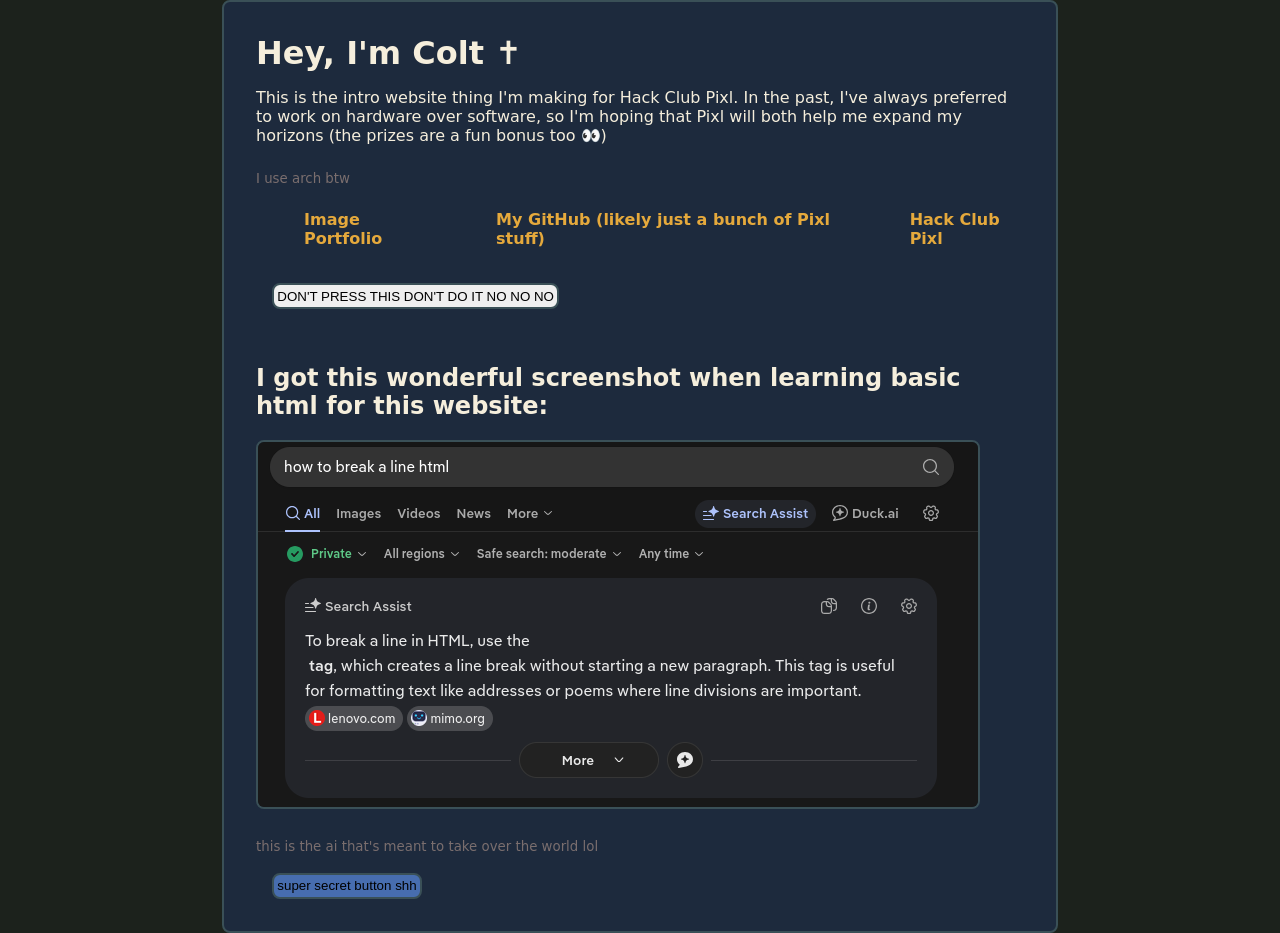
<file: index.html>
<!DOCTYPE html>
<html lang="en">
<head>
  <meta charset="utf-8">
  <meta name="viewport" content="width=device-width, initial-scale=1">
  <title>BOO!</title>
  <link id="theme" rel="stylesheet" href="homepage.css">
</head>
<body>
  <main>
    <h1>Hey, I'm Colt ✝️</h1>
    <p>This is the intro website thing I'm making for Hack Club Pixl. In the past, I've always preferred to work on hardware over software, so I'm hoping that Pixl will both help me expand my horizons (the prizes are a fun bonus too 👀) <br> <br> <sub> I use arch btw</sub></p>
    <ul>
      <li><a href="portfolio.html">Image Portfolio</a></li>
      <li><a href="https://github.com/daliage" target="_blank">My GitHub (likely just a bunch of Pixl stuff)</a></li>
      <li><a href="https://pixl.hackclub.com" target="_blank">Hack Club Pixl</a></li>
    </ul>
    <br>
    <button onclick="maketextappear()"> DON'T PRESS THIS DON'T  DO IT NO NO NO</button>
    <p id="button"></p>
    <script>
      function maketextappear() {
        if (document.getElementById("button").innerHTML == "") {
          document.getElementById("button").innerHTML = "Great, now I have to learn Javascript. Look what you've done!"
        } else if (document.getElementById("button").innerHTML == "Great, now I have to learn Javascript. Look what you've done!") {
          document.getElementById("button").innerHTML = "STOP HITTING THIS!!!"
        } else if (document.getElementById("button").innerHTML == "STOP HITTING THIS!!!") {
          document.getElementById("button").innerHTML = "Some people just want to watch the world burn :("
        } else {
          document.getElementById("button").innerHTML = ""
        }
      }
    </script>
    <br>
    <h2>I got this wonderful screenshot when learning basic html for this website:<br></h2>
    <img src="images/ohhhhh.png" alt="funny image of learning the line break tool">
    <br><br>
    <sub>this is the ai that's meant to take over the world lol</sub>
    <br><br><button id="hi" onclick="changestyle()">super secret button shh</button><br>
    <script>
        let mainstyle = true;
      function changestyle() {
        mainstyle = !mainstyle;
        document.getElementById("theme").href = mainstyle ? "homepage.css" : "homepage_alt.css";
      }
    </script>
    
</main>
</body>
</html>
</file>
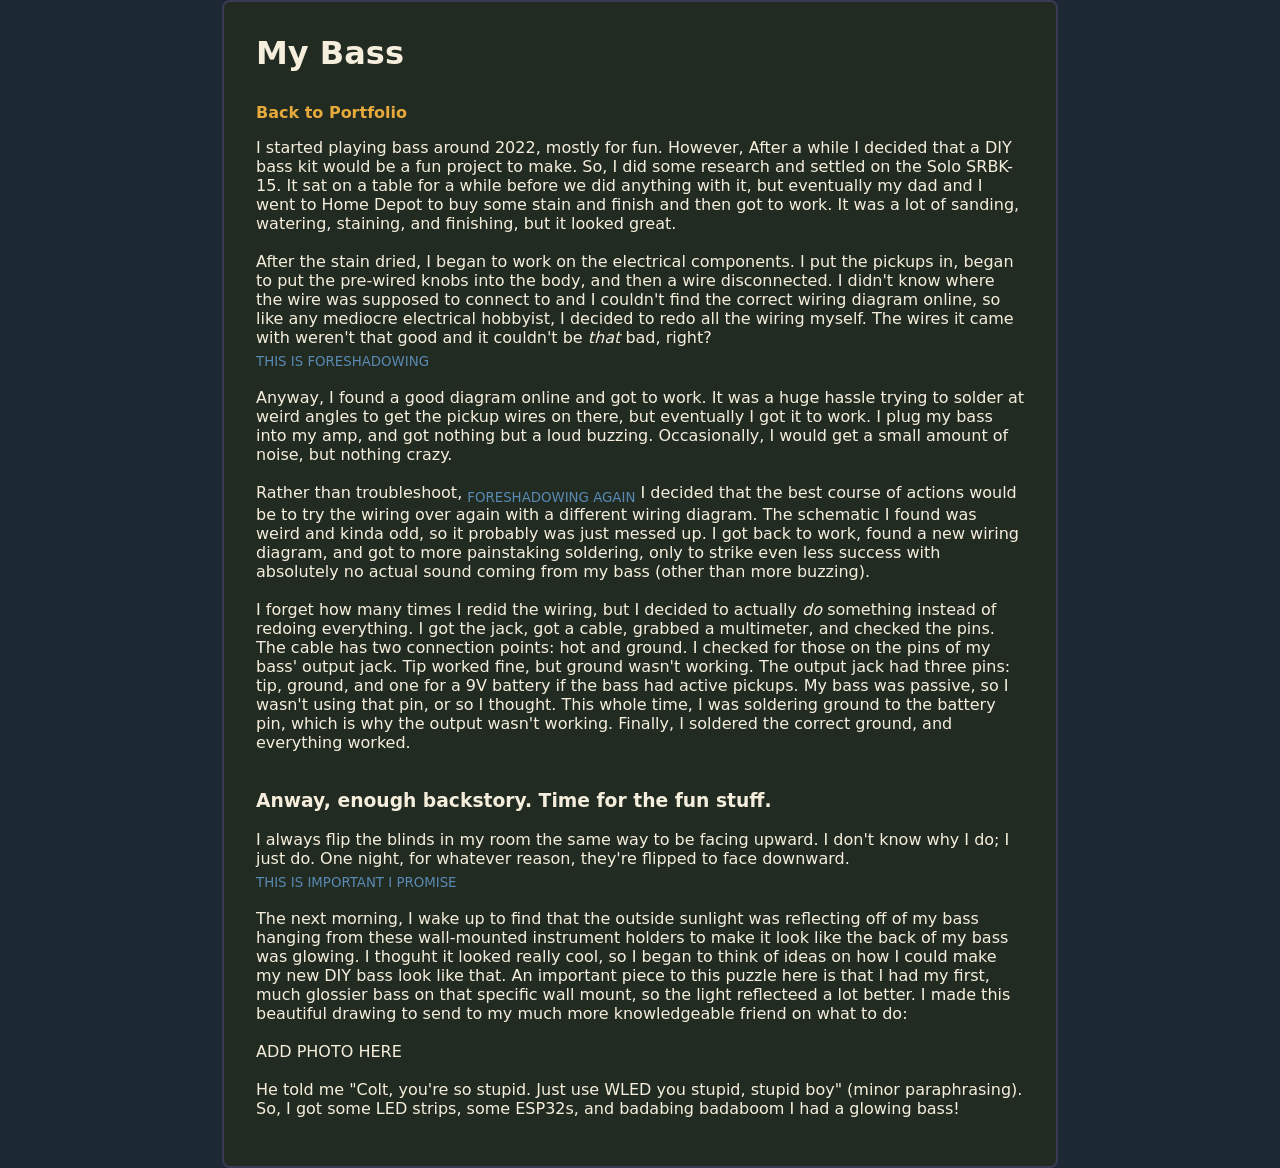
<file: bass.html>
<!DOCTYPE html>
<html lang="en">
    <head>
        <title>Bass</title>
        <link rel="stylesheet" href="portfolio.css">
    </head>
    <body>
        <main>
            <h1>My Bass</h1><br>
            <a href="portfolio.html">Back to Portfolio</a>
            <p>I started playing bass around 2022, mostly for fun. However, After a while I decided that a DIY bass kit would be a fun project to make. So, I did some research and settled on the Solo SRBK-15. It sat on a table for a while before we did anything with it, but eventually my dad and I went to Home Depot to buy some stain and finish and then got to work. It was a lot of sanding, watering, staining, and finishing, but it looked great.<br>
                <br>After the stain dried, I began to work on the electrical components. I put the pickups in, began to put the pre-wired knobs into the body, and then a wire disconnected. I didn't know where the wire was supposed to connect to and I couldn't find the correct wiring diagram online, so like any mediocre electrical hobbyist, I decided to redo all the wiring myself. The wires it came with weren't that good and it couldn't be <i>that</i> bad, right?<br>
                <sub>THIS IS FORESHADOWING</sub><br>
                <br>Anyway, I found a good diagram online and got to work. It was a huge hassle trying to solder at weird angles to get the pickup wires on there, but eventually I got it to work. I plug my bass into my amp, and got nothing but a loud buzzing. Occasionally, I would get a small amount of noise, but nothing crazy.<br>
                <br>Rather than troubleshoot, <sub>FORESHADOWING AGAIN</sub> I decided that the best course of actions would be to try the wiring over again with a different wiring diagram. The schematic I found was weird and kinda odd, so it probably was just messed up. I got back to work, found a new wiring diagram, and got to more painstaking soldering, only to strike even less success with absolutely no actual sound coming from my bass (other than more buzzing).<br>
                <br>I forget how many times I redid the wiring, but I decided to actually <i>do</i> something instead of redoing everything. I got the jack, got a cable, grabbed a multimeter, and checked the pins. The cable has two connection points: hot and ground. I checked for those on the pins of my bass' output jack. Tip worked fine, but ground wasn't working. The output jack had three pins: tip, ground, and one for a 9V battery if the bass had active pickups. My bass was passive, so I wasn't using that pin, or so I thought. This whole time, I was soldering ground to the battery pin, which is why the output wasn't working. Finally, I soldered the correct ground, and everything worked.<br>
                <br></p>
                <h3>Anway, enough backstory. Time for the fun stuff.</h3>
                <p>I always flip the blinds in my room the same way to be facing upward. I don't know why I do; I just do. One night, for whatever reason, they're flipped to face downward.
                    <br><sub>THIS IS IMPORTANT I PROMISE</sub><br>
                    <br>The next morning, I wake up to find that the outside sunlight was reflecting off of my bass hanging from these wall-mounted instrument holders to make it look like the back of my bass was glowing. I thoguht it looked really cool, so I began to think of ideas on how I could make my new DIY bass look like that. An important piece to this puzzle here is that I had my first, much glossier bass on that specific wall mount, so the light reflecteed a lot better. I made this beautiful drawing to send to my much more knowledgeable friend on what to do:<br>
                    <br>ADD PHOTO HERE<br>
                    <br>He told me "Colt, you're so stupid. Just use WLED you stupid, stupid boy" (minor paraphrasing). So, I got some LED strips, some ESP32s, and badabing badaboom I had a glowing bass!</p>
        </main>
    </body>
</html>
</file>
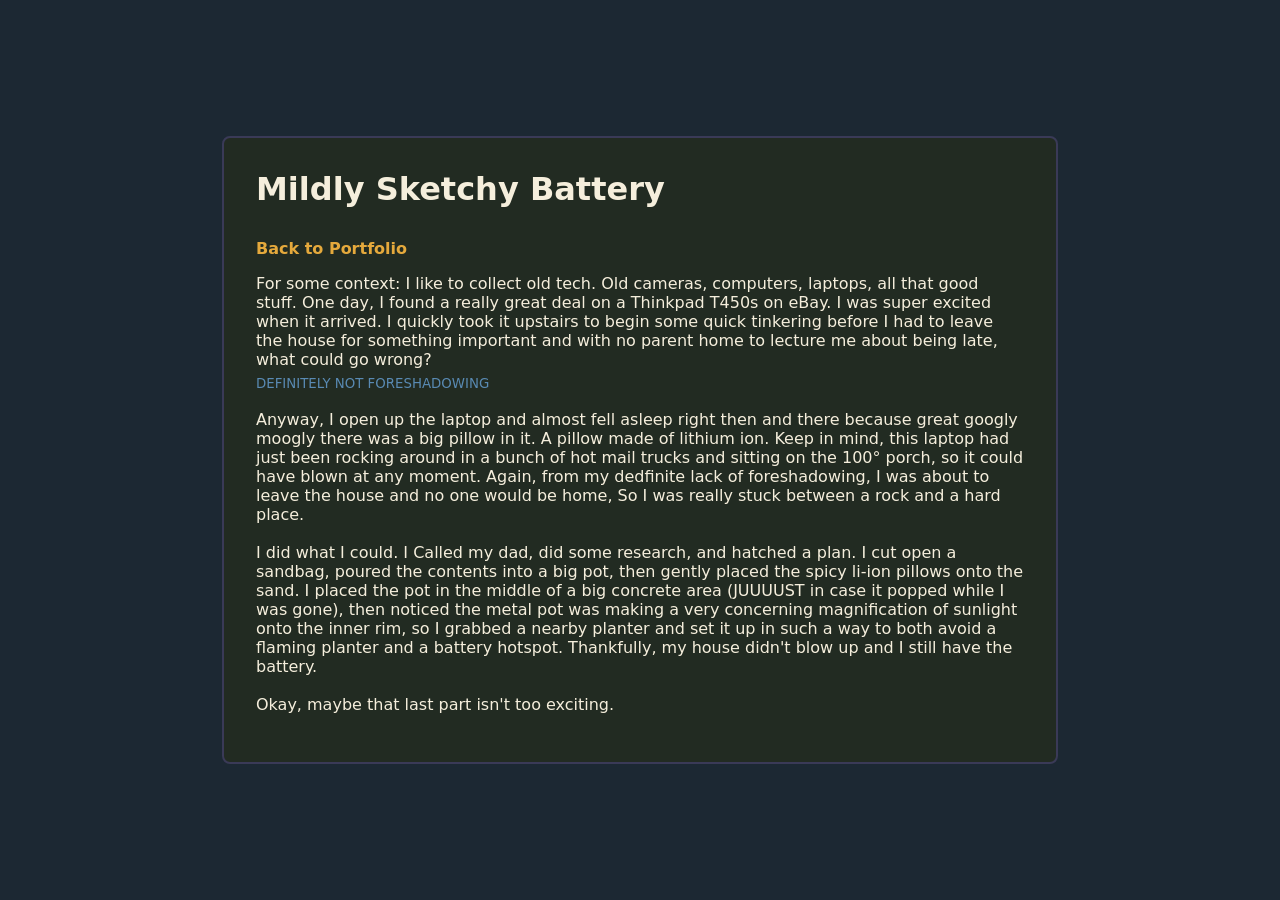
<file: battery.html>
<!DOCTYPE html>
<html lang="en">
    <head>
        <title>Weird Battery</title>
        <link rel="stylesheet" href="portfolio.css">
    </head>
    <body>
        <main>
            <h1>Mildly Sketchy Battery</h1><br>
            <a href="portfolio.html">Back to Portfolio</a>
            <p>For some context: I like to collect old tech. Old cameras, computers, laptops, all that good stuff. One day, I found a really great deal on a Thinkpad T450s on eBay. I was super excited when it arrived. I quickly took it upstairs to begin some quick tinkering before I had to leave the house for something important and with no parent home to lecture me about being late, what could go wrong?<br>
                <sub>DEFINITELY NOT FORESHADOWING</sub><br>
                <br>Anyway, I open up the laptop and almost fell asleep right then and there because great googly moogly there was a big pillow in it. A pillow made of lithium ion. Keep in mind, this laptop had just been rocking around in a bunch of hot mail trucks and sitting on the 100° porch, so it could have blown at any moment. Again, from my dedfinite lack of foreshadowing, I was about to leave the house and no one would be home, So I was really stuck between a rock and a hard place.<br>
                <br>I did what I could. I Called my dad, did some research, and hatched a plan. I cut open a sandbag, poured the contents into a big pot, then gently placed the spicy li-ion pillows onto the sand. I placed the pot in the middle of a big concrete area (JUUUUST in case it popped while I was gone), then noticed the metal pot was making a very concerning magnification of sunlight onto the inner rim, so I grabbed a nearby planter and set it up in such a way to both avoid a flaming planter and a battery hotspot. Thankfully, my house didn't blow up and I still have the battery.<br>
                <br>Okay, maybe that last part isn't too exciting.
            </p>
        </main>
    </body>
</html>
</file>
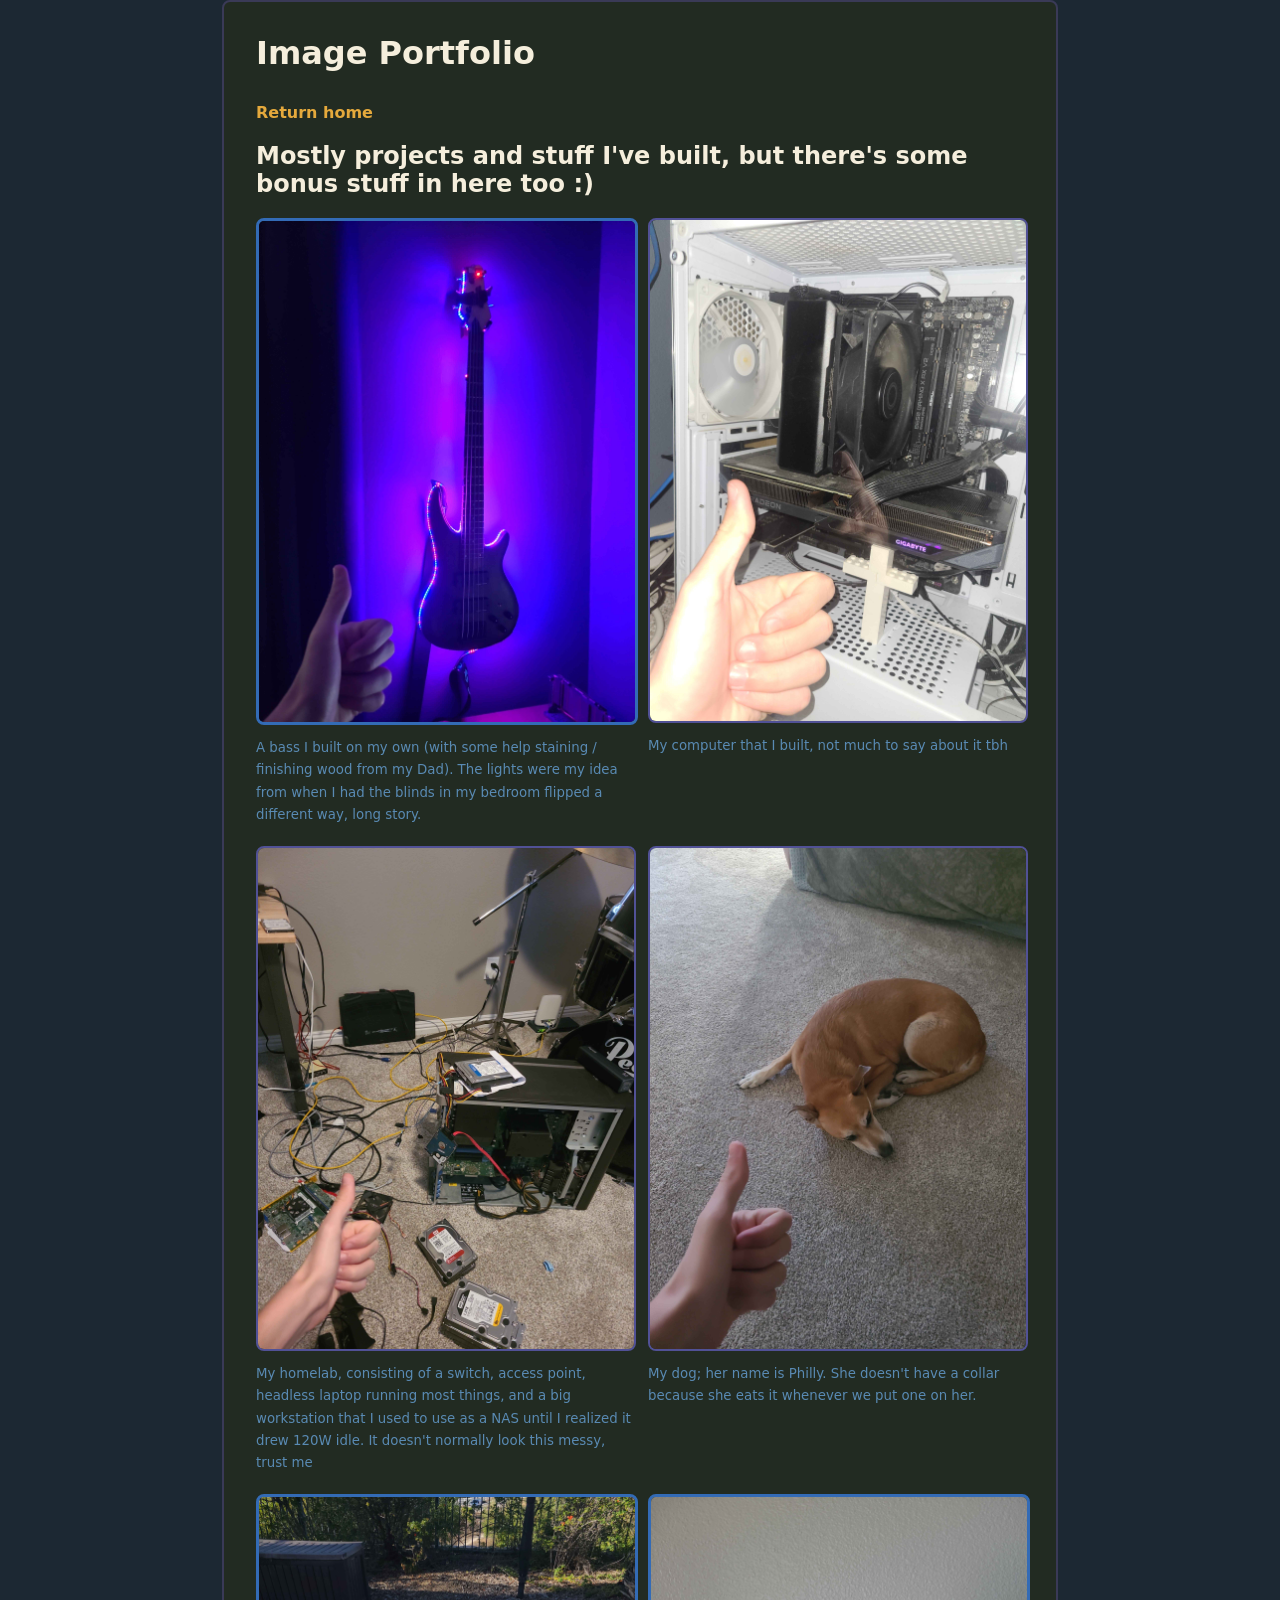
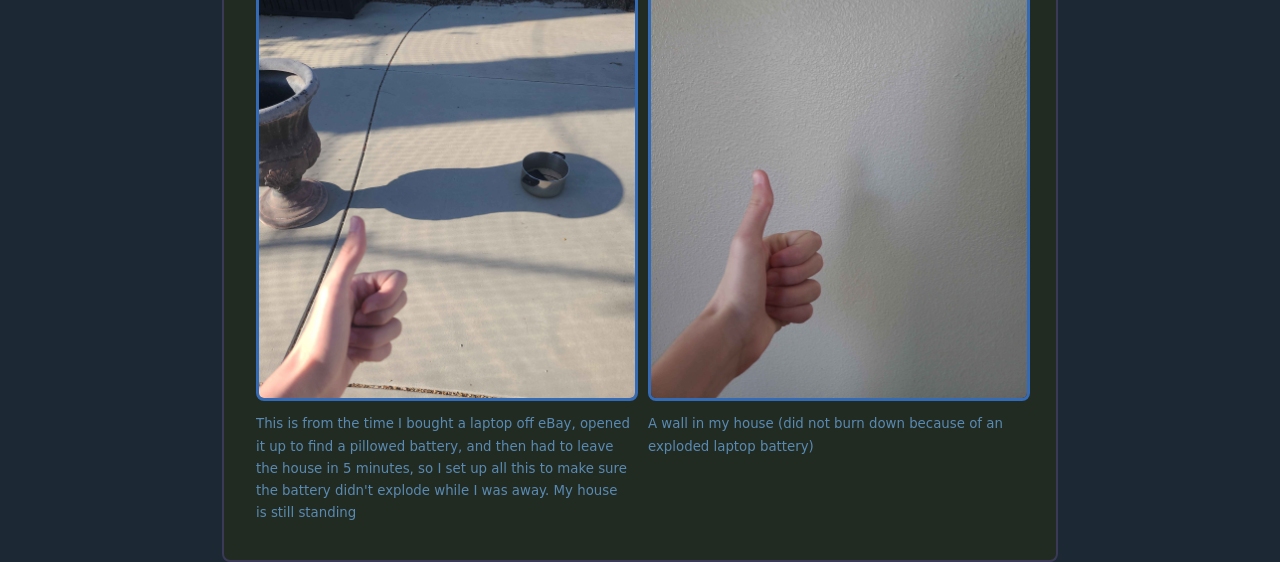
<file: portfolio.html>
<!DOCTYPE html>
<html lang="en">
    <head>
  <meta charset="utf-8">
  <meta name="viewport" content="width=device-width, initial-scale=1">
  <title>Image Portfolio</title>
  <link rel="stylesheet" href="portfolio.css">
    </head>
    <body>
        <main>
        <h1>Image Portfolio</h1><br>
        <a href="index.html">Return home</a>
        <h2>Mostly projects and stuff I've built, but there's some bonus stuff in here too :)</h2>
        <div class="grid">
        <figure>
          <a href="bass.html"><img id="clickable" src="images/bass.jpg" width="250px" alt="my custom-built bass"></a>
          <figcaption><sub>A bass I built on my own (with some help staining / finishing wood from my Dad). The lights were my idea from when I had the blinds in my bedroom flipped a different way, long story.</sub></figcaption>
        </figure>
        <figure>
          <img src="images/computer.jpg" width="250px" alt="my computer">
          <figcaption><sub>My computer that I built, not much to say about it tbh</sub></figcaption>
        </figure>
        <figure>
            <img src="images/homelab.jpg" alt="my homelab (much more disorganized than normal)">
            <figcaption><sub>My homelab, consisting of a switch, access point, headless laptop running most things, and a big workstation that I used to use as a NAS until I realized it drew 120W idle. It doesn't normally look this messy, trust me</sub></figcaption>
        </figure>
        <figure>
            <img src="images/dog.jpg" alt="dog (her name is Philly)">
            <figcaption><sub>My dog; her name is Philly. She doesn't have a collar because she eats it whenever we put one on her.</sub></figcaption>
        </figure>
        <figure>
            <a href="battery.html"><img id="clickable" src="images/battery.jpg" alt="mildly sketchy setup to make sure my house doesn't burn down"></a>
            <figcaption><sub>This is from the time I bought a laptop off eBay, opened it up to find a pillowed battery, and then had to leave the house in 5 minutes, so I set up all this to make sure the battery didn't explode while I was away. My house is still standing</sub></figcaption>
        </figure>
        <figure>
            <a href="wall.html"><img id="clickable" src="images/wall.jpg" alt="wall"></a>
            <figcaption><sub>A wall in my house (did not burn down because of an exploded laptop battery)</sub></figcaption>
        </figure>
        </div>
        </main>
    </body>
</html>
</file>
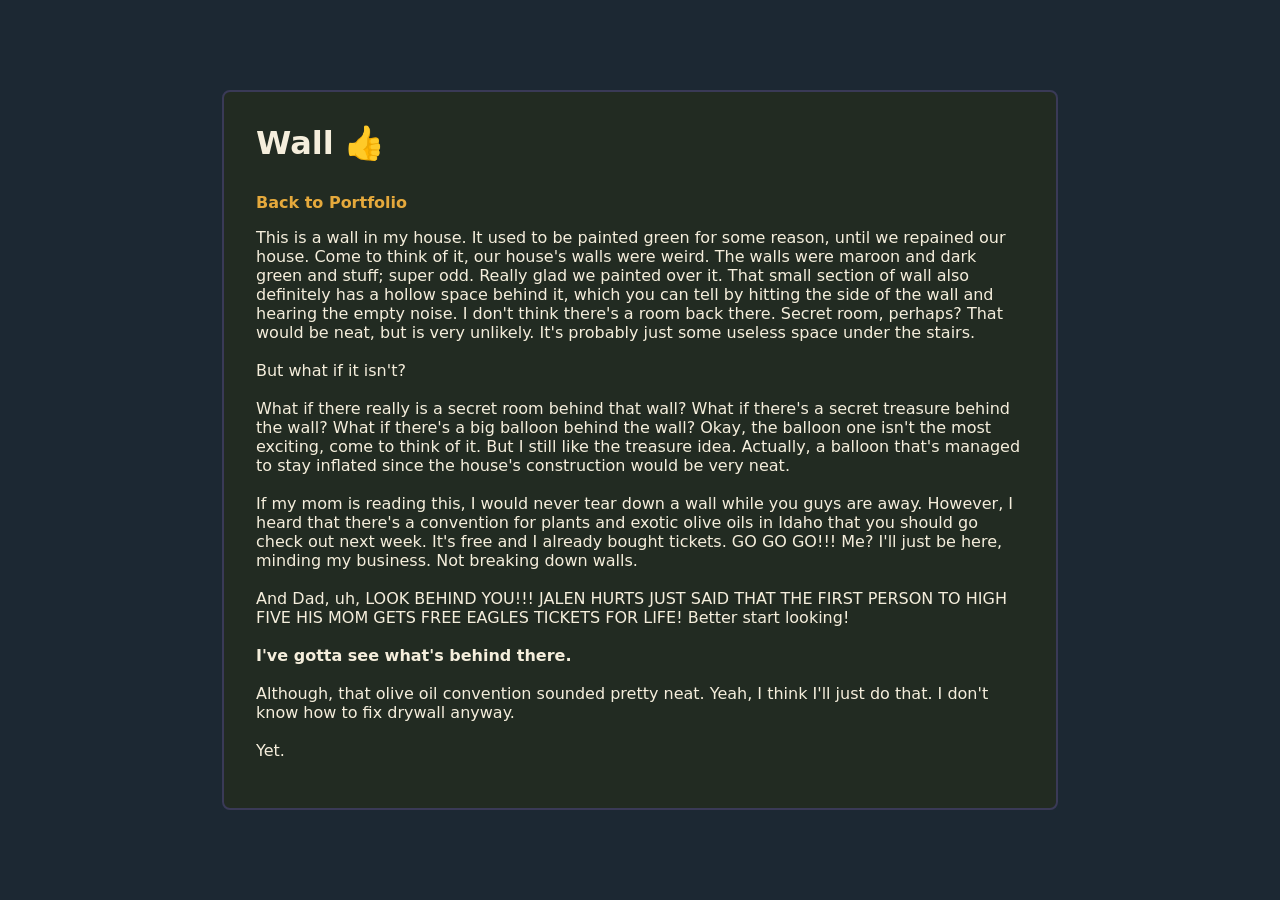
<file: wall.html>
<!DOCTYPE html>
<html lang="en">
    <head>
        <title>Wall</title>
        <link rel="stylesheet" href="portfolio.css">
    </head>
    <body>
        <main>
            <h1>Wall 👍️</h1><br>
            <a href="portfolio.html">Back to Portfolio</a>
            <p>This is a wall in my house. It used to be painted green for some reason, until we repained our house. Come to think of it, our house's walls were weird. The walls were maroon and dark green and stuff; super odd. Really glad we painted over it. That small section of wall also definitely has a hollow space behind it, which you can tell by hitting the side of the wall and hearing the empty noise. I don't think there's a room back there. Secret room, perhaps? That would be neat, but is very unlikely. It's probably just some useless space under the stairs.<br>
            <br>But what if it isn't?<br>
            <br>What if there really is a secret room behind that wall? What if there's a secret treasure behind the wall? What if there's a big balloon behind the wall? Okay, the balloon one isn't the most exciting, come to think of it. But I still like the treasure idea. Actually, a balloon that's managed to stay inflated since the house's construction would be very neat.<br>
            <br>If my mom is reading this, I would never tear down a wall while you guys are away. However, I heard that there's a convention for plants and exotic olive oils in Idaho that you should go check out next week. It's free and I already bought tickets. GO GO GO!!! Me? I'll just be here, minding my business. Not breaking down walls.<br>
            <br>And Dad, uh, LOOK BEHIND YOU!!! JALEN HURTS JUST SAID THAT THE FIRST PERSON TO HIGH FIVE HIS MOM GETS FREE EAGLES TICKETS FOR LIFE! Better start looking!<br>
            <br><b>I've gotta see what's behind there.</b><br>
            <br>Although, that olive oil convention sounded pretty neat. Yeah, I think I'll just do that. I don't know how to fix drywall anyway.<br>
            <br>Yet.</p>
        </main>
    </body>
</html>
</file>
<file: homepage.css>
body {
  margin: 0;
  min-height: 100vh;
  display: grid;
  place-items: center;
  font-family: system-ui, -apple-system, BlinkMacSystemFont, sans-serif;
  background: #1c221c;
  color: #f5eedc;
}

main {
  max-width: 48rem;
  padding: 2rem;
  background: #1d2a3d;
  border: 2px solid #3a5057;
  border-radius: 8px;
}

h1 {
  font-size: 2rem;
  margin: 0 0 0.75rem;
}

a {
  color: #e5a93c;
  text-decoration: none;
  font-weight: 600;
}

a:hover {
  text-decoration: underline;
}

sub {
  color: #7a6e6e
}

ul {
  list-style: none;
  padding: 0;
  display: flex;
  gap: 1.25rem;
  margin-top: 1.5rem;
}

img {
    border: 2px solid #3a5057;
    border-radius:8px
}

button {
    margin-left: 1rem;
    padding: 0.25em;
    border: 2px solid #3a5057;
    border-radius:8px   
}

#hi {
    background:#476daf;
}

li {
    margin-left: 3rem;
}
</file>
<file: portfolio.css>
body {
  margin: 0;
  min-height: 100vh;
  display: grid;
  place-items: center;
  font-family: system-ui, -apple-system, BlinkMacSystemFont, sans-serif;
  background: #1c2833;
  color: #f5eedc;
}

main {
  max-width: 48rem;
  padding: 2rem;
  background: #222b22;
  border: 2px solid #3a3a57;
  border-radius: 8px;
}

h1 {
  font-size: 2rem;
  margin: 0 0 0.75rem;
}

a {
  color: #e5a93c;
  text-decoration: none;
  font-weight: 600;
}

a:hover {
  text-decoration: underline;
}

sub {
  color: #598ab3
}

ul {
  list-style: none;
  padding: 0;
  display: flex;
  gap: 1.25rem;
  margin-top: 1.5rem;
}

img {
    border: 2px solid #515196;
    border-radius:8px
}

button {
    margin-left: 1rem;
    padding: 0.25em;
    border: 2px solid #3a5057;
    border-radius:8px   
}

li {
    margin-left: 3rem;
}
/* NOTE: This part was vibecoded, but everything else on this website was done by me */
.grid {
    display: grid;
    grid-template-columns: repeat(auto-fill, minmax(250px, 1fr));
    gap: 1rem;
  }
  .grid figure { margin: 0; }
  .grid img { width: 100%; aspect-ratio: 3 / 4; object-fit: cover; display: block; }
  .grid figcaption { padding: 0.5rem 0; }
#clickable {
  border: 3px solid #336bb6;
  border-radius:8px
}
</file>
